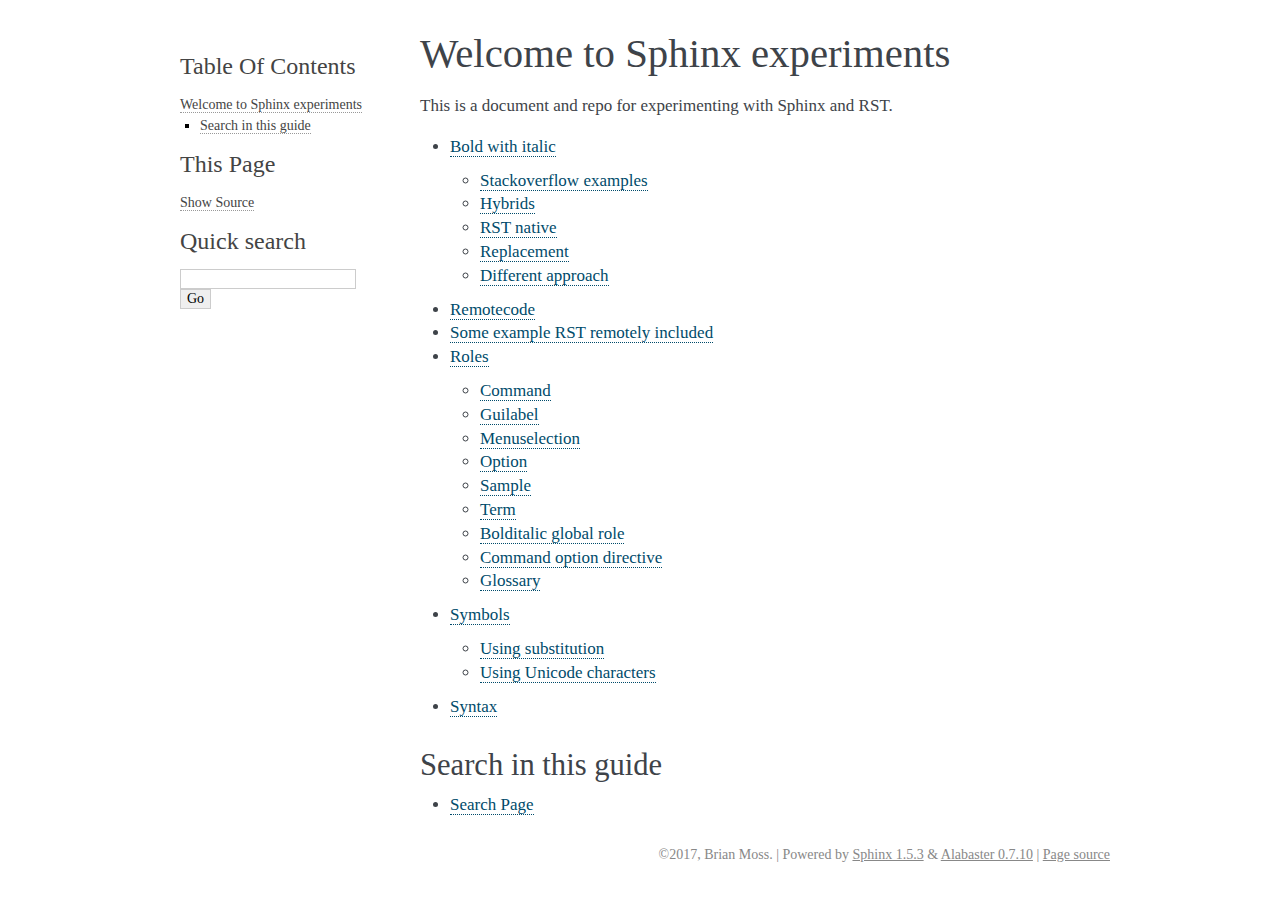
<file: index.html>
<!DOCTYPE html PUBLIC "-//W3C//DTD XHTML 1.0 Transitional//EN"
  "http://www.w3.org/TR/xhtml1/DTD/xhtml1-transitional.dtd">


<html xmlns="http://www.w3.org/1999/xhtml">
  <head>
    <meta http-equiv="Content-Type" content="text/html; charset=utf-8" />
    
    <title>Welcome to Sphinx experiments &#8212; Sphinx experiments 0.0.1 documentation</title>
    
    <link rel="stylesheet" href="_static/alabaster.css" type="text/css" />
    <link rel="stylesheet" href="_static/pygments.css" type="text/css" />
    <link rel="stylesheet" href="_static/theme_overrides.css" type="text/css" />
    <link rel="stylesheet" href="_static/bespoke.css" type="text/css" />
    <link rel="stylesheet" href="_static/bolditalic.css" type="text/css" />
    
    <script type="text/javascript">
      var DOCUMENTATION_OPTIONS = {
        URL_ROOT:    './',
        VERSION:     '0.0.1',
        COLLAPSE_INDEX: false,
        FILE_SUFFIX: '.html',
        HAS_SOURCE:  true,
        SOURCELINK_SUFFIX: '.txt'
      };
    </script>
    <script type="text/javascript" src="_static/jquery.js"></script>
    <script type="text/javascript" src="_static/underscore.js"></script>
    <script type="text/javascript" src="_static/doctools.js"></script>
    <link rel="index" title="Index" href="genindex.html" />
    <link rel="search" title="Search" href="search.html" />
    <link rel="next" title="Bold with italic" href="bolditalic.html" />
   
  <link rel="stylesheet" href="_static/custom.css" type="text/css" />
  
  
  <meta name="viewport" content="width=device-width, initial-scale=0.9, maximum-scale=0.9" />

  </head>
  <body role="document">
  

    <div class="document">
      <div class="documentwrapper">
        <div class="bodywrapper">
          <div class="body" role="main">
            
  <div class="section" id="welcome-to-sphinx-experiments">
<h1>Welcome to Sphinx experiments<a class="headerlink" href="#welcome-to-sphinx-experiments" title="Permalink to this headline">¶</a></h1>
<p>This is a document and repo for experimenting with Sphinx and RST.</p>
<div class="toctree-wrapper compound">
<ul>
<li class="toctree-l1"><a class="reference internal" href="bolditalic.html">Bold with italic</a><ul>
<li class="toctree-l2"><a class="reference internal" href="bolditalic.html#stackoverflow-examples">Stackoverflow examples</a></li>
<li class="toctree-l2"><a class="reference internal" href="bolditalic.html#hybrids">Hybrids</a></li>
<li class="toctree-l2"><a class="reference internal" href="bolditalic.html#rst-native">RST native</a></li>
<li class="toctree-l2"><a class="reference internal" href="bolditalic.html#replacement">Replacement</a></li>
<li class="toctree-l2"><a class="reference internal" href="bolditalic.html#different-approach">Different approach</a></li>
</ul>
</li>
<li class="toctree-l1"><a class="reference internal" href="remotecode.html">Remotecode</a></li>
<li class="toctree-l1"><a class="reference internal" href="remoteinclude.html">Some example RST remotely included</a></li>
<li class="toctree-l1"><a class="reference internal" href="roles.html">Roles</a><ul>
<li class="toctree-l2"><a class="reference internal" href="roles.html#command">Command</a></li>
<li class="toctree-l2"><a class="reference internal" href="roles.html#guilabel">Guilabel</a></li>
<li class="toctree-l2"><a class="reference internal" href="roles.html#menuselection">Menuselection</a></li>
<li class="toctree-l2"><a class="reference internal" href="roles.html#option">Option</a></li>
<li class="toctree-l2"><a class="reference internal" href="roles.html#sample">Sample</a></li>
<li class="toctree-l2"><a class="reference internal" href="roles.html#term">Term</a></li>
<li class="toctree-l2"><a class="reference internal" href="roles.html#bolditalic-global-role">Bolditalic global role</a></li>
<li class="toctree-l2"><a class="reference internal" href="roles.html#command-option-directive">Command option directive</a></li>
<li class="toctree-l2"><a class="reference internal" href="roles.html#glossary">Glossary</a></li>
</ul>
</li>
<li class="toctree-l1"><a class="reference internal" href="symbols.html">Symbols</a><ul>
<li class="toctree-l2"><a class="reference internal" href="symbols.html#using-substitution">Using substitution</a></li>
<li class="toctree-l2"><a class="reference internal" href="symbols.html#using-unicode-characters">Using Unicode characters</a></li>
</ul>
</li>
<li class="toctree-l1"><a class="reference internal" href="syntax.html">Syntax</a></li>
</ul>
</div>
<div class="section" id="search-in-this-guide">
<h2>Search in this guide<a class="headerlink" href="#search-in-this-guide" title="Permalink to this headline">¶</a></h2>
<ul class="simple">
<li><a class="reference internal" href="search.html"><span class="std std-ref">Search Page</span></a></li>
</ul>
</div>
</div>


          </div>
        </div>
      </div>
      <div class="sphinxsidebar" role="navigation" aria-label="main navigation">
        <div class="sphinxsidebarwrapper">
  <h3><a href="#">Table Of Contents</a></h3>
  <ul>
<li><a class="reference internal" href="#">Welcome to Sphinx experiments</a><ul>
<li><a class="reference internal" href="#search-in-this-guide">Search in this guide</a></li>
</ul>
</li>
</ul>
<div class="relations">
<h3>Related Topics</h3>
<ul>
  <li><a href="#">Documentation overview</a><ul>
      <li>Next: <a href="bolditalic.html" title="next chapter">Bold with italic</a></li>
  </ul></li>
</ul>
</div>
  <div role="note" aria-label="source link">
    <h3>This Page</h3>
    <ul class="this-page-menu">
      <li><a href="_sources/index.rst.txt"
            rel="nofollow">Show Source</a></li>
    </ul>
   </div>
<div id="searchbox" style="display: none" role="search">
  <h3>Quick search</h3>
    <form class="search" action="search.html" method="get">
      <div><input type="text" name="q" /></div>
      <div><input type="submit" value="Go" /></div>
      <input type="hidden" name="check_keywords" value="yes" />
      <input type="hidden" name="area" value="default" />
    </form>
</div>
<script type="text/javascript">$('#searchbox').show(0);</script>
        </div>
      </div>
      <div class="clearer"></div>
    </div>
    <div class="footer">
      &copy;2017, Brian Moss.
      
      |
      Powered by <a href="http://sphinx-doc.org/">Sphinx 1.5.3</a>
      &amp; <a href="https://github.com/bitprophet/alabaster">Alabaster 0.7.10</a>
      
      |
      <a href="_sources/index.rst.txt"
          rel="nofollow">Page source</a>
    </div>

    

    
  </body>
</html>
</file>
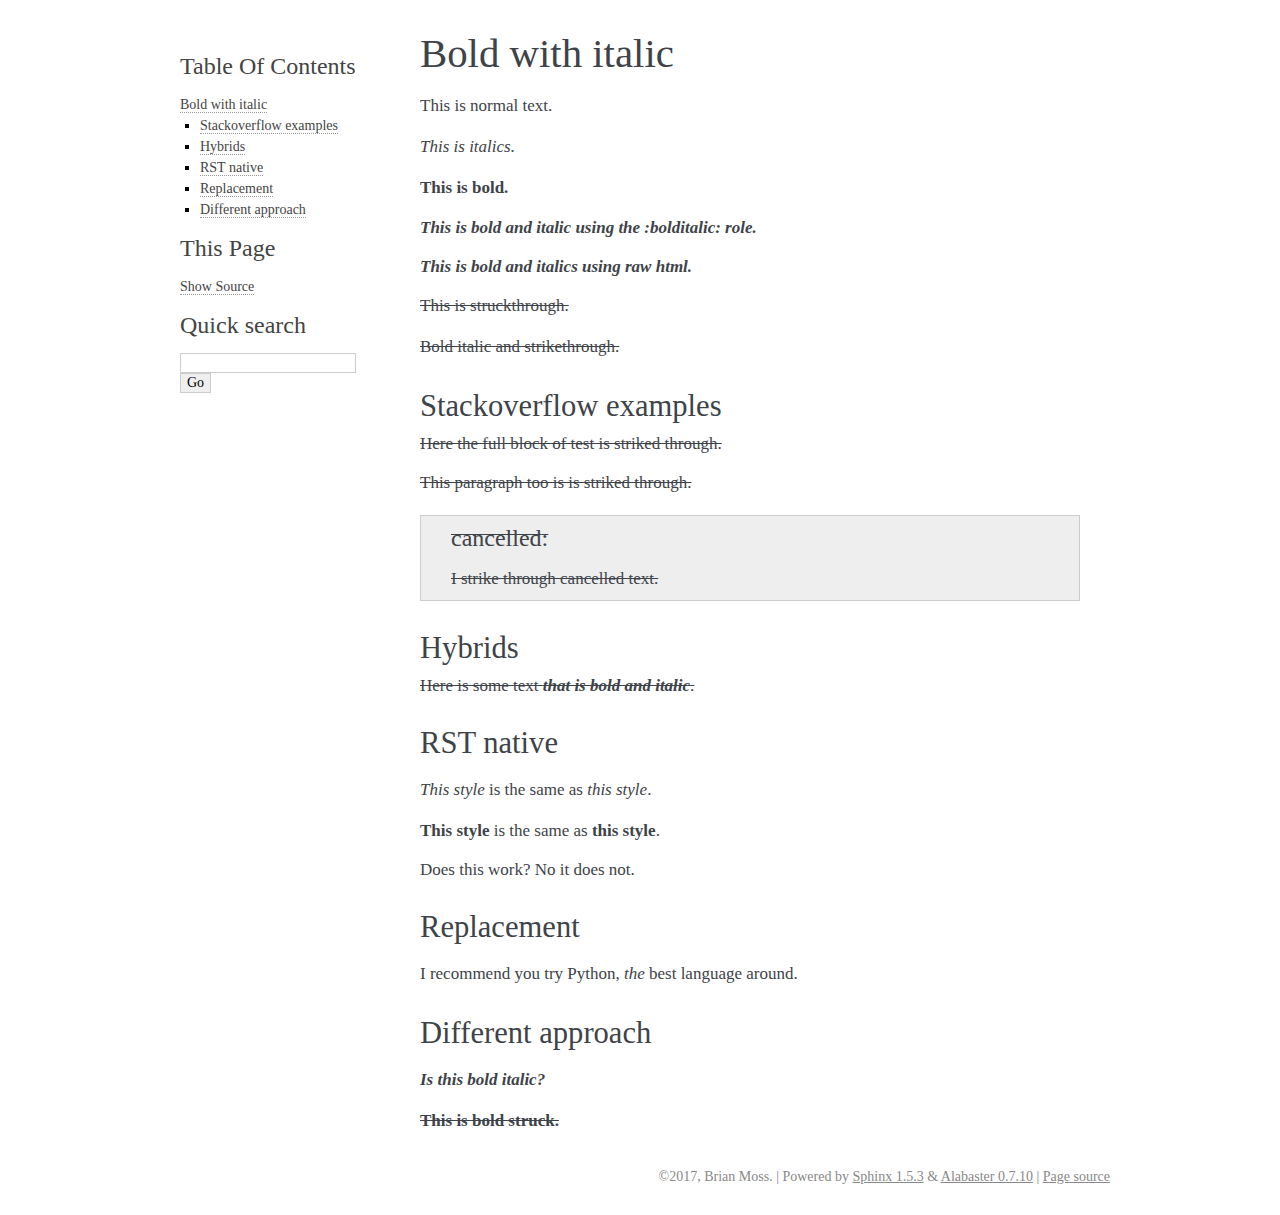
<file: bolditalic.html>
<!DOCTYPE html PUBLIC "-//W3C//DTD XHTML 1.0 Transitional//EN"
  "http://www.w3.org/TR/xhtml1/DTD/xhtml1-transitional.dtd">


<html xmlns="http://www.w3.org/1999/xhtml">
  <head>
    <meta http-equiv="Content-Type" content="text/html; charset=utf-8" />
    
    <title>Bold with italic &#8212; Sphinx experiments 0.0.1 documentation</title>
    
    <link rel="stylesheet" href="_static/alabaster.css" type="text/css" />
    <link rel="stylesheet" href="_static/pygments.css" type="text/css" />
    <link rel="stylesheet" href="_static/theme_overrides.css" type="text/css" />
    <link rel="stylesheet" href="_static/bespoke.css" type="text/css" />
    <link rel="stylesheet" href="_static/bolditalic.css" type="text/css" />
    
    <script type="text/javascript">
      var DOCUMENTATION_OPTIONS = {
        URL_ROOT:    './',
        VERSION:     '0.0.1',
        COLLAPSE_INDEX: false,
        FILE_SUFFIX: '.html',
        HAS_SOURCE:  true,
        SOURCELINK_SUFFIX: '.txt'
      };
    </script>
    <script type="text/javascript" src="_static/jquery.js"></script>
    <script type="text/javascript" src="_static/underscore.js"></script>
    <script type="text/javascript" src="_static/doctools.js"></script>
    <link rel="index" title="Index" href="genindex.html" />
    <link rel="search" title="Search" href="search.html" />
    <link rel="next" title="Remotecode" href="remotecode.html" />
    <link rel="prev" title="Welcome to Sphinx experiments" href="index.html" />
   
  <link rel="stylesheet" href="_static/custom.css" type="text/css" />
  
  
  <meta name="viewport" content="width=device-width, initial-scale=0.9, maximum-scale=0.9" />

  </head>
  <body role="document">
  

    <div class="document">
      <div class="documentwrapper">
        <div class="bodywrapper">
          <div class="body" role="main">
            
  <div class="section" id="bold-with-italic">
<h1>Bold with italic<a class="headerlink" href="#bold-with-italic" title="Permalink to this headline">¶</a></h1>
<p>This is normal text.</p>
<p><em>This is italics.</em></p>
<p><strong>This is bold.</strong></p>
<p><span class="bolditalic">This is bold and italic using the :bolditalic: role.</span></p>
<b><i>This is bold and italics using raw html.</i></b><p><span class="strike">This is struckthrough.</span></p>
<p><span class="strike">Bold italic and strikethrough.</span></p>
<div class="section" id="stackoverflow-examples">
<h2>Stackoverflow examples<a class="headerlink" href="#stackoverflow-examples" title="Permalink to this headline">¶</a></h2>
<div class="strike docutils container">
Here the full block of test is striked through.</div>
<p class="strike">This paragraph too is is striked through.</p>
<div class="strike admonition">
<p class="first admonition-title">cancelled</p>
<p class="last">I strike through cancelled text.</p>
</div>
</div>
<div class="section" id="hybrids">
<h2>Hybrids<a class="headerlink" href="#hybrids" title="Permalink to this headline">¶</a></h2>
<div class="strike docutils container">
Here is some text <span class="bolditalic">that is bold and italic</span>.</div>
</div>
<div class="section" id="rst-native">
<h2>RST native<a class="headerlink" href="#rst-native" title="Permalink to this headline">¶</a></h2>
<p><em>This style</em> is the same as <em>this style</em>.</p>
<p><strong>This style</strong> is the same as <strong>this style</strong>.</p>
<div class="emphasis docutils container">
Does this work? No it does not.</div>
</div>
<div class="section" id="replacement">
<h2>Replacement<a class="headerlink" href="#replacement" title="Permalink to this headline">¶</a></h2>
<p>I recommend you try Python, <em>the</em> best language around.</p>
</div>
<div class="section" id="different-approach">
<h2>Different approach<a class="headerlink" href="#different-approach" title="Permalink to this headline">¶</a></h2>
<p><em class="b">Is this bold italic?</em></p>
<p><strong class="strike">This is bold struck.</strong></p>
</div>
</div>


          </div>
        </div>
      </div>
      <div class="sphinxsidebar" role="navigation" aria-label="main navigation">
        <div class="sphinxsidebarwrapper">
  <h3><a href="index.html">Table Of Contents</a></h3>
  <ul>
<li><a class="reference internal" href="#">Bold with italic</a><ul>
<li><a class="reference internal" href="#stackoverflow-examples">Stackoverflow examples</a></li>
<li><a class="reference internal" href="#hybrids">Hybrids</a></li>
<li><a class="reference internal" href="#rst-native">RST native</a></li>
<li><a class="reference internal" href="#replacement">Replacement</a></li>
<li><a class="reference internal" href="#different-approach">Different approach</a></li>
</ul>
</li>
</ul>
<div class="relations">
<h3>Related Topics</h3>
<ul>
  <li><a href="index.html">Documentation overview</a><ul>
      <li>Previous: <a href="index.html" title="previous chapter">Welcome to Sphinx experiments</a></li>
      <li>Next: <a href="remotecode.html" title="next chapter">Remotecode</a></li>
  </ul></li>
</ul>
</div>
  <div role="note" aria-label="source link">
    <h3>This Page</h3>
    <ul class="this-page-menu">
      <li><a href="_sources/bolditalic.rst.txt"
            rel="nofollow">Show Source</a></li>
    </ul>
   </div>
<div id="searchbox" style="display: none" role="search">
  <h3>Quick search</h3>
    <form class="search" action="search.html" method="get">
      <div><input type="text" name="q" /></div>
      <div><input type="submit" value="Go" /></div>
      <input type="hidden" name="check_keywords" value="yes" />
      <input type="hidden" name="area" value="default" />
    </form>
</div>
<script type="text/javascript">$('#searchbox').show(0);</script>
        </div>
      </div>
      <div class="clearer"></div>
    </div>
    <div class="footer">
      &copy;2017, Brian Moss.
      
      |
      Powered by <a href="http://sphinx-doc.org/">Sphinx 1.5.3</a>
      &amp; <a href="https://github.com/bitprophet/alabaster">Alabaster 0.7.10</a>
      
      |
      <a href="_sources/bolditalic.rst.txt"
          rel="nofollow">Page source</a>
    </div>

    

    
  </body>
</html>
</file>
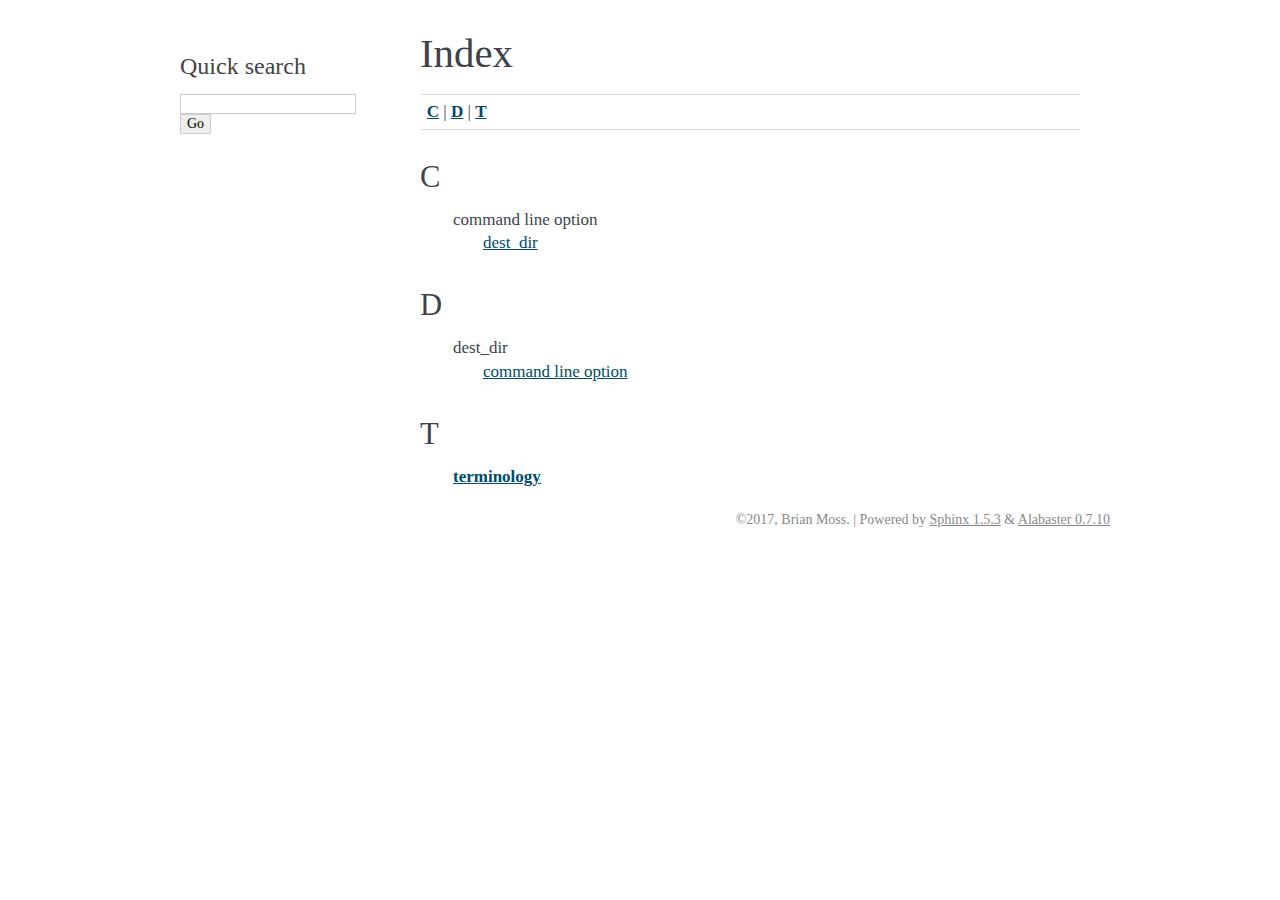
<file: genindex.html>
<!DOCTYPE html PUBLIC "-//W3C//DTD XHTML 1.0 Transitional//EN"
  "http://www.w3.org/TR/xhtml1/DTD/xhtml1-transitional.dtd">


<html xmlns="http://www.w3.org/1999/xhtml">
  <head>
    <meta http-equiv="Content-Type" content="text/html; charset=utf-8" />
    
    <title>Index &#8212; Sphinx experiments 0.0.1 documentation</title>
    
    <link rel="stylesheet" href="_static/alabaster.css" type="text/css" />
    <link rel="stylesheet" href="_static/pygments.css" type="text/css" />
    <link rel="stylesheet" href="_static/theme_overrides.css" type="text/css" />
    <link rel="stylesheet" href="_static/bespoke.css" type="text/css" />
    <link rel="stylesheet" href="_static/bolditalic.css" type="text/css" />
    
    <script type="text/javascript">
      var DOCUMENTATION_OPTIONS = {
        URL_ROOT:    './',
        VERSION:     '0.0.1',
        COLLAPSE_INDEX: false,
        FILE_SUFFIX: '.html',
        HAS_SOURCE:  true,
        SOURCELINK_SUFFIX: '.txt'
      };
    </script>
    <script type="text/javascript" src="_static/jquery.js"></script>
    <script type="text/javascript" src="_static/underscore.js"></script>
    <script type="text/javascript" src="_static/doctools.js"></script>
    <link rel="index" title="Index" href="#" />
    <link rel="search" title="Search" href="search.html" />
   
  <link rel="stylesheet" href="_static/custom.css" type="text/css" />
  
  
  <meta name="viewport" content="width=device-width, initial-scale=0.9, maximum-scale=0.9" />

  </head>
  <body role="document">
  

    <div class="document">
      <div class="documentwrapper">
        <div class="bodywrapper">
          <div class="body" role="main">
            

<h1 id="index">Index</h1>

<div class="genindex-jumpbox">
 <a href="#C"><strong>C</strong></a>
 | <a href="#D"><strong>D</strong></a>
 | <a href="#T"><strong>T</strong></a>
 
</div>
<h2 id="C">C</h2>
<table style="width: 100%" class="indextable genindextable"><tr>
  <td style="width: 33%; vertical-align: top;"><ul>
      <li>
    command line option

      <ul>
        <li><a href="roles.html#cmdoption-arg-dest-dir">dest_dir</a>
</li>
      </ul></li>
  </ul></td>
</tr></table>

<h2 id="D">D</h2>
<table style="width: 100%" class="indextable genindextable"><tr>
  <td style="width: 33%; vertical-align: top;"><ul>
      <li>
    dest_dir

      <ul>
        <li><a href="roles.html#cmdoption-arg-dest-dir">command line option</a>
</li>
      </ul></li>
  </ul></td>
</tr></table>

<h2 id="T">T</h2>
<table style="width: 100%" class="indextable genindextable"><tr>
  <td style="width: 33%; vertical-align: top;"><ul>
      <li><a href="roles.html#term-terminology"><strong>terminology</strong></a>
</li>
  </ul></td>
</tr></table>



          </div>
        </div>
      </div>
      <div class="sphinxsidebar" role="navigation" aria-label="main navigation">
        <div class="sphinxsidebarwrapper">

   <div class="relations">
<h3>Related Topics</h3>
<ul>
  <li><a href="index.html">Documentation overview</a><ul>
  </ul></li>
</ul>
</div>

<div id="searchbox" style="display: none" role="search">
  <h3>Quick search</h3>
    <form class="search" action="search.html" method="get">
      <div><input type="text" name="q" /></div>
      <div><input type="submit" value="Go" /></div>
      <input type="hidden" name="check_keywords" value="yes" />
      <input type="hidden" name="area" value="default" />
    </form>
</div>
<script type="text/javascript">$('#searchbox').show(0);</script>
        </div>
      </div>
      <div class="clearer"></div>
    </div>
    <div class="footer">
      &copy;2017, Brian Moss.
      
      |
      Powered by <a href="http://sphinx-doc.org/">Sphinx 1.5.3</a>
      &amp; <a href="https://github.com/bitprophet/alabaster">Alabaster 0.7.10</a>
      
    </div>

    

    
  </body>
</html>
</file>
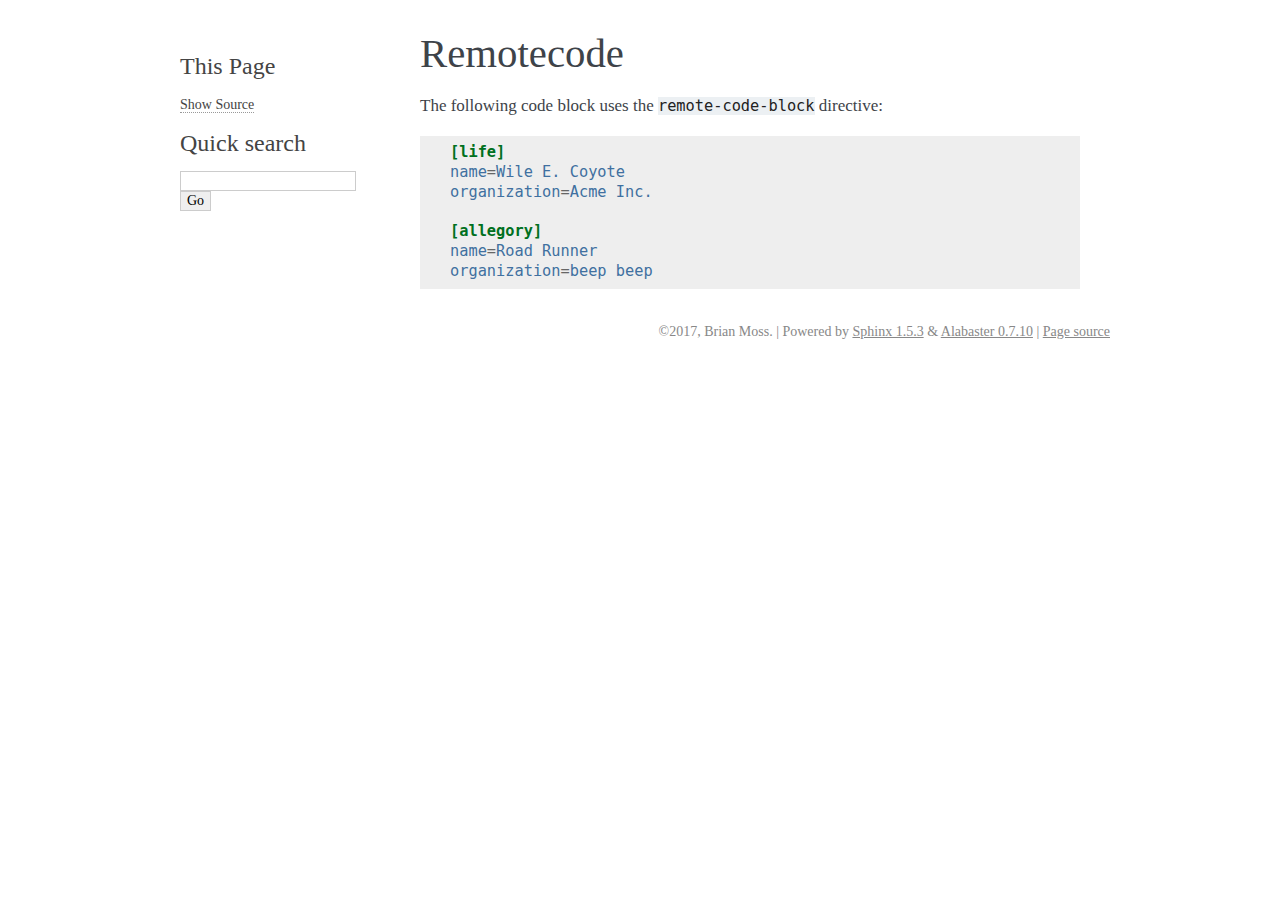
<file: remotecode.html>
<!DOCTYPE html PUBLIC "-//W3C//DTD XHTML 1.0 Transitional//EN"
  "http://www.w3.org/TR/xhtml1/DTD/xhtml1-transitional.dtd">


<html xmlns="http://www.w3.org/1999/xhtml">
  <head>
    <meta http-equiv="Content-Type" content="text/html; charset=utf-8" />
    
    <title>Remotecode &#8212; Sphinx experiments 0.0.1 documentation</title>
    
    <link rel="stylesheet" href="_static/alabaster.css" type="text/css" />
    <link rel="stylesheet" href="_static/pygments.css" type="text/css" />
    <link rel="stylesheet" href="_static/theme_overrides.css" type="text/css" />
    <link rel="stylesheet" href="_static/bespoke.css" type="text/css" />
    <link rel="stylesheet" href="_static/bolditalic.css" type="text/css" />
    
    <script type="text/javascript">
      var DOCUMENTATION_OPTIONS = {
        URL_ROOT:    './',
        VERSION:     '0.0.1',
        COLLAPSE_INDEX: false,
        FILE_SUFFIX: '.html',
        HAS_SOURCE:  true,
        SOURCELINK_SUFFIX: '.txt'
      };
    </script>
    <script type="text/javascript" src="_static/jquery.js"></script>
    <script type="text/javascript" src="_static/underscore.js"></script>
    <script type="text/javascript" src="_static/doctools.js"></script>
    <link rel="index" title="Index" href="genindex.html" />
    <link rel="search" title="Search" href="search.html" />
    <link rel="next" title="Some example RST remotely included" href="remoteinclude.html" />
    <link rel="prev" title="Bold with italic" href="bolditalic.html" />
   
  <link rel="stylesheet" href="_static/custom.css" type="text/css" />
  
  
  <meta name="viewport" content="width=device-width, initial-scale=0.9, maximum-scale=0.9" />

  </head>
  <body role="document">
  

    <div class="document">
      <div class="documentwrapper">
        <div class="bodywrapper">
          <div class="body" role="main">
            
  <div class="section" id="remotecode">
<h1>Remotecode<a class="headerlink" href="#remotecode" title="Permalink to this headline">¶</a></h1>
<p>The following code block uses the <code class="docutils literal"><span class="pre">remote-code-block</span></code> directive:</p>
<div class="highlight-ini"><div class="highlight"><pre><span></span><span class="k">[life]</span>
<span class="na">name</span><span class="o">=</span><span class="s">Wile E. Coyote</span>
<span class="na">organization</span><span class="o">=</span><span class="s">Acme Inc.</span>

<span class="k">[allegory]</span>
<span class="na">name</span><span class="o">=</span><span class="s">Road Runner</span>
<span class="na">organization</span><span class="o">=</span><span class="s">beep beep</span>
</pre></div>
</div>
</div>


          </div>
        </div>
      </div>
      <div class="sphinxsidebar" role="navigation" aria-label="main navigation">
        <div class="sphinxsidebarwrapper"><div class="relations">
<h3>Related Topics</h3>
<ul>
  <li><a href="index.html">Documentation overview</a><ul>
      <li>Previous: <a href="bolditalic.html" title="previous chapter">Bold with italic</a></li>
      <li>Next: <a href="remoteinclude.html" title="next chapter">Some example RST remotely included</a></li>
  </ul></li>
</ul>
</div>
  <div role="note" aria-label="source link">
    <h3>This Page</h3>
    <ul class="this-page-menu">
      <li><a href="_sources/remotecode.rst.txt"
            rel="nofollow">Show Source</a></li>
    </ul>
   </div>
<div id="searchbox" style="display: none" role="search">
  <h3>Quick search</h3>
    <form class="search" action="search.html" method="get">
      <div><input type="text" name="q" /></div>
      <div><input type="submit" value="Go" /></div>
      <input type="hidden" name="check_keywords" value="yes" />
      <input type="hidden" name="area" value="default" />
    </form>
</div>
<script type="text/javascript">$('#searchbox').show(0);</script>
        </div>
      </div>
      <div class="clearer"></div>
    </div>
    <div class="footer">
      &copy;2017, Brian Moss.
      
      |
      Powered by <a href="http://sphinx-doc.org/">Sphinx 1.5.3</a>
      &amp; <a href="https://github.com/bitprophet/alabaster">Alabaster 0.7.10</a>
      
      |
      <a href="_sources/remotecode.rst.txt"
          rel="nofollow">Page source</a>
    </div>

    

    
  </body>
</html>
</file>
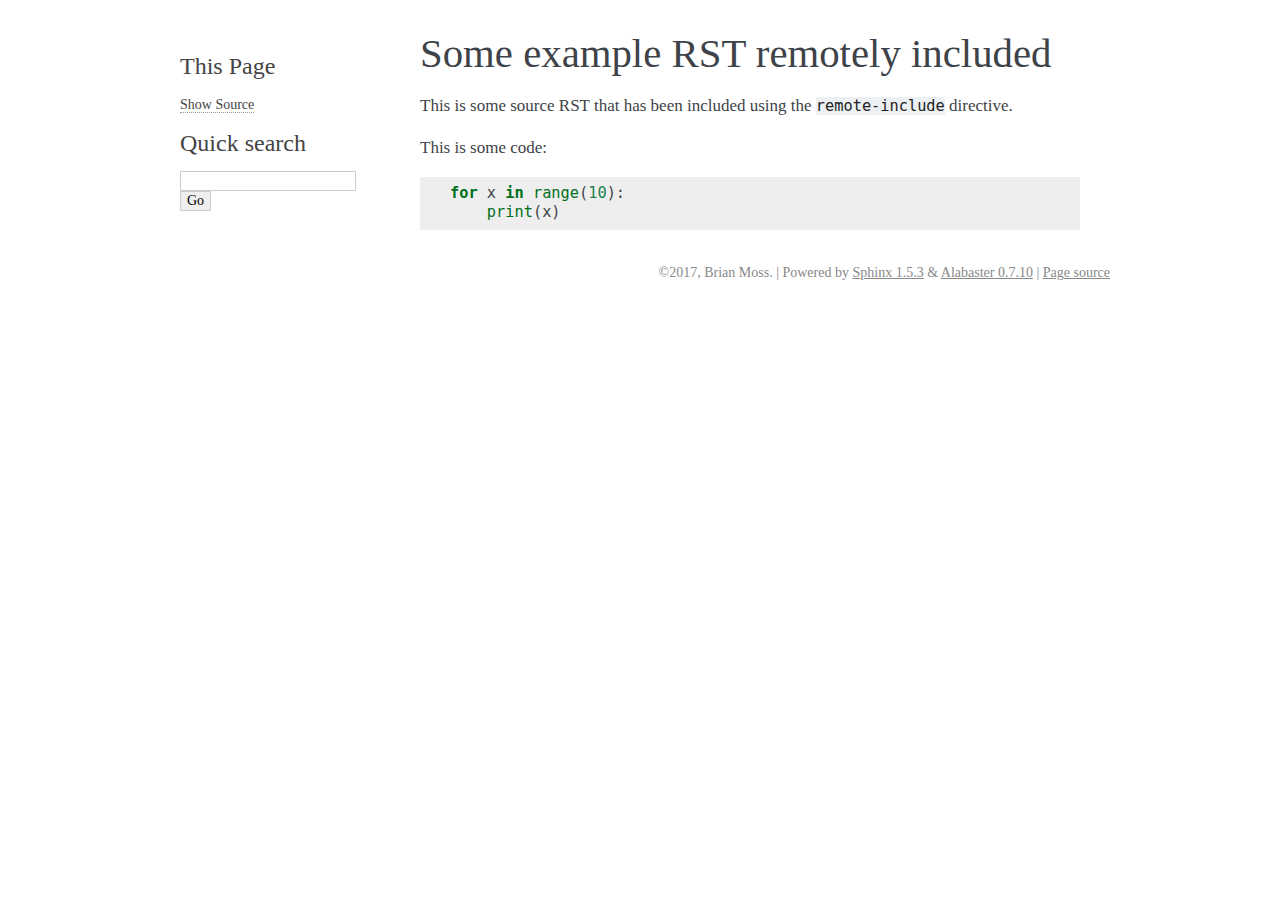
<file: remoteinclude.html>
<!DOCTYPE html PUBLIC "-//W3C//DTD XHTML 1.0 Transitional//EN"
  "http://www.w3.org/TR/xhtml1/DTD/xhtml1-transitional.dtd">


<html xmlns="http://www.w3.org/1999/xhtml">
  <head>
    <meta http-equiv="Content-Type" content="text/html; charset=utf-8" />
    
    <title>Some example RST remotely included &#8212; Sphinx experiments 0.0.1 documentation</title>
    
    <link rel="stylesheet" href="_static/alabaster.css" type="text/css" />
    <link rel="stylesheet" href="_static/pygments.css" type="text/css" />
    <link rel="stylesheet" href="_static/theme_overrides.css" type="text/css" />
    <link rel="stylesheet" href="_static/bespoke.css" type="text/css" />
    <link rel="stylesheet" href="_static/bolditalic.css" type="text/css" />
    
    <script type="text/javascript">
      var DOCUMENTATION_OPTIONS = {
        URL_ROOT:    './',
        VERSION:     '0.0.1',
        COLLAPSE_INDEX: false,
        FILE_SUFFIX: '.html',
        HAS_SOURCE:  true,
        SOURCELINK_SUFFIX: '.txt'
      };
    </script>
    <script type="text/javascript" src="_static/jquery.js"></script>
    <script type="text/javascript" src="_static/underscore.js"></script>
    <script type="text/javascript" src="_static/doctools.js"></script>
    <link rel="index" title="Index" href="genindex.html" />
    <link rel="search" title="Search" href="search.html" />
    <link rel="next" title="Roles" href="roles.html" />
    <link rel="prev" title="Remotecode" href="remotecode.html" />
   
  <link rel="stylesheet" href="_static/custom.css" type="text/css" />
  
  
  <meta name="viewport" content="width=device-width, initial-scale=0.9, maximum-scale=0.9" />

  </head>
  <body role="document">
  

    <div class="document">
      <div class="documentwrapper">
        <div class="bodywrapper">
          <div class="body" role="main">
            
  <div class="section" id="some-example-rst-remotely-included">
<h1>Some example RST remotely included<a class="headerlink" href="#some-example-rst-remotely-included" title="Permalink to this headline">¶</a></h1>
<p>This is some source RST that has been included using the <code class="docutils literal"><span class="pre">remote-include</span></code>
directive.</p>
<p>This is some code:</p>
<div class="code highlight-default"><div class="highlight"><pre><span></span><span class="k">for</span> <span class="n">x</span> <span class="ow">in</span> <span class="nb">range</span><span class="p">(</span><span class="mi">10</span><span class="p">):</span>
    <span class="nb">print</span><span class="p">(</span><span class="n">x</span><span class="p">)</span>
</pre></div>
</div>
</div>


          </div>
        </div>
      </div>
      <div class="sphinxsidebar" role="navigation" aria-label="main navigation">
        <div class="sphinxsidebarwrapper"><div class="relations">
<h3>Related Topics</h3>
<ul>
  <li><a href="index.html">Documentation overview</a><ul>
      <li>Previous: <a href="remotecode.html" title="previous chapter">Remotecode</a></li>
      <li>Next: <a href="roles.html" title="next chapter">Roles</a></li>
  </ul></li>
</ul>
</div>
  <div role="note" aria-label="source link">
    <h3>This Page</h3>
    <ul class="this-page-menu">
      <li><a href="_sources/remoteinclude.rst.txt"
            rel="nofollow">Show Source</a></li>
    </ul>
   </div>
<div id="searchbox" style="display: none" role="search">
  <h3>Quick search</h3>
    <form class="search" action="search.html" method="get">
      <div><input type="text" name="q" /></div>
      <div><input type="submit" value="Go" /></div>
      <input type="hidden" name="check_keywords" value="yes" />
      <input type="hidden" name="area" value="default" />
    </form>
</div>
<script type="text/javascript">$('#searchbox').show(0);</script>
        </div>
      </div>
      <div class="clearer"></div>
    </div>
    <div class="footer">
      &copy;2017, Brian Moss.
      
      |
      Powered by <a href="http://sphinx-doc.org/">Sphinx 1.5.3</a>
      &amp; <a href="https://github.com/bitprophet/alabaster">Alabaster 0.7.10</a>
      
      |
      <a href="_sources/remoteinclude.rst.txt"
          rel="nofollow">Page source</a>
    </div>

    

    
  </body>
</html>
</file>
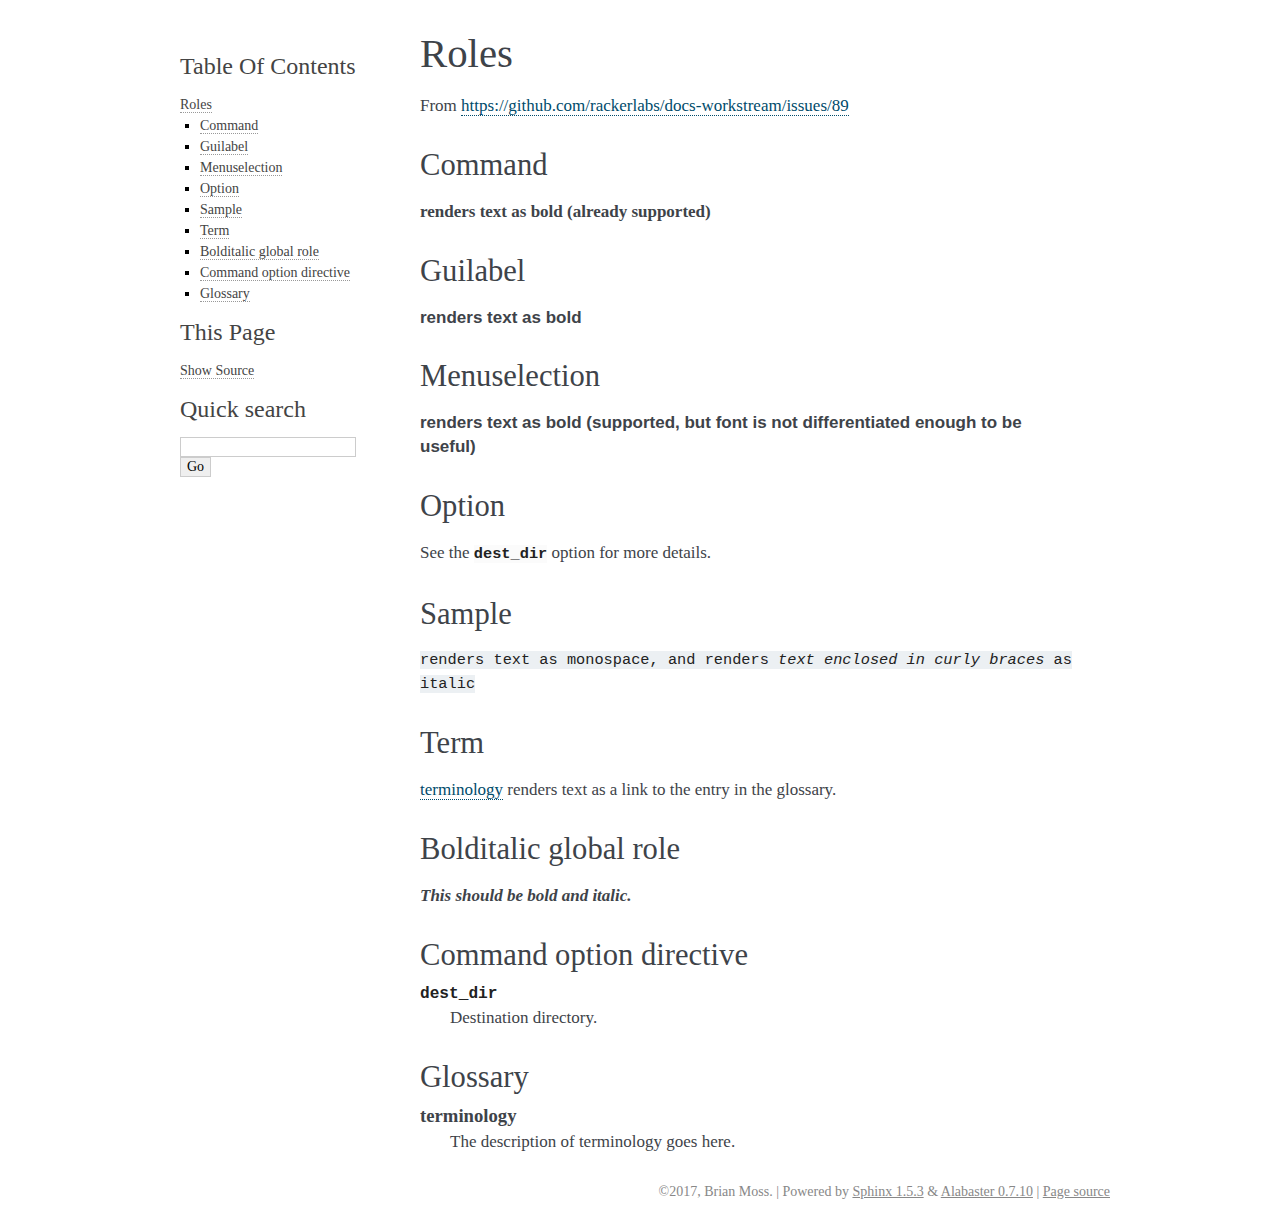
<file: roles.html>
<!DOCTYPE html PUBLIC "-//W3C//DTD XHTML 1.0 Transitional//EN"
  "http://www.w3.org/TR/xhtml1/DTD/xhtml1-transitional.dtd">


<html xmlns="http://www.w3.org/1999/xhtml">
  <head>
    <meta http-equiv="Content-Type" content="text/html; charset=utf-8" />
    
    <title>Roles &#8212; Sphinx experiments 0.0.1 documentation</title>
    
    <link rel="stylesheet" href="_static/alabaster.css" type="text/css" />
    <link rel="stylesheet" href="_static/pygments.css" type="text/css" />
    <link rel="stylesheet" href="_static/theme_overrides.css" type="text/css" />
    <link rel="stylesheet" href="_static/bespoke.css" type="text/css" />
    <link rel="stylesheet" href="_static/bolditalic.css" type="text/css" />
    
    <script type="text/javascript">
      var DOCUMENTATION_OPTIONS = {
        URL_ROOT:    './',
        VERSION:     '0.0.1',
        COLLAPSE_INDEX: false,
        FILE_SUFFIX: '.html',
        HAS_SOURCE:  true,
        SOURCELINK_SUFFIX: '.txt'
      };
    </script>
    <script type="text/javascript" src="_static/jquery.js"></script>
    <script type="text/javascript" src="_static/underscore.js"></script>
    <script type="text/javascript" src="_static/doctools.js"></script>
    <link rel="index" title="Index" href="genindex.html" />
    <link rel="search" title="Search" href="search.html" />
    <link rel="next" title="Symbols" href="symbols.html" />
    <link rel="prev" title="Some example RST remotely included" href="remoteinclude.html" />
   
  <link rel="stylesheet" href="_static/custom.css" type="text/css" />
  
  
  <meta name="viewport" content="width=device-width, initial-scale=0.9, maximum-scale=0.9" />

  </head>
  <body role="document">
  

    <div class="document">
      <div class="documentwrapper">
        <div class="bodywrapper">
          <div class="body" role="main">
            
  <div class="section" id="roles">
<h1>Roles<a class="headerlink" href="#roles" title="Permalink to this headline">¶</a></h1>
<p>From <a class="reference external" href="https://github.com/rackerlabs/docs-workstream/issues/89">https://github.com/rackerlabs/docs-workstream/issues/89</a></p>
<div class="section" id="command">
<h2>Command<a class="headerlink" href="#command" title="Permalink to this headline">¶</a></h2>
<p><strong class="command">renders text as bold (already supported)</strong></p>
</div>
<div class="section" id="guilabel">
<h2>Guilabel<a class="headerlink" href="#guilabel" title="Permalink to this headline">¶</a></h2>
<p><span class="guilabel">renders text as bold</span></p>
</div>
<div class="section" id="menuselection">
<h2>Menuselection<a class="headerlink" href="#menuselection" title="Permalink to this headline">¶</a></h2>
<p><span class="menuselection">renders text as bold (supported, but font is not
differentiated enough to be useful)</span></p>
</div>
<div class="section" id="option">
<h2>Option<a class="headerlink" href="#option" title="Permalink to this headline">¶</a></h2>
<p>See the <a class="reference internal" href="#cmdoption-arg-dest-dir"><code class="xref std std-option docutils literal"><span class="pre">dest_dir</span></code></a> option for more details.</p>
</div>
<div class="section" id="sample">
<h2>Sample<a class="headerlink" href="#sample" title="Permalink to this headline">¶</a></h2>
<p><code class="samp docutils literal"><span class="pre">renders</span> <span class="pre">text</span> <span class="pre">as</span> <span class="pre">monospace,</span> <span class="pre">and</span> <span class="pre">renders</span> <em><span class="pre">text</span> <span class="pre">enclosed</span> <span class="pre">in</span> <span class="pre">curly</span> <span class="pre">braces</span></em>
<span class="pre">as</span> <span class="pre">italic</span></code></p>
</div>
<div class="section" id="term">
<h2>Term<a class="headerlink" href="#term" title="Permalink to this headline">¶</a></h2>
<p><a class="reference internal" href="#term-terminology"><span class="xref std std-term">terminology</span></a> renders text as a link to the entry in the glossary.</p>
</div>
<div class="section" id="bolditalic-global-role">
<h2>Bolditalic global role<a class="headerlink" href="#bolditalic-global-role" title="Permalink to this headline">¶</a></h2>
<p><span class="bolditalic">This should be bold and italic.</span></p>
</div>
<div class="section" id="command-option-directive">
<h2>Command option directive<a class="headerlink" href="#command-option-directive" title="Permalink to this headline">¶</a></h2>
<dl class="option">
<dt id="cmdoption-arg-dest-dir">
<code class="descname">dest_dir</code><code class="descclassname"></code><a class="headerlink" href="#cmdoption-arg-dest-dir" title="Permalink to this definition">¶</a></dt>
<dd><p>Destination directory.</p>
</dd></dl>

</div>
<div class="section" id="glossary">
<h2>Glossary<a class="headerlink" href="#glossary" title="Permalink to this headline">¶</a></h2>
<dl class="glossary docutils">
<dt id="term-terminology">terminology</dt>
<dd>The description of terminology goes here.</dd>
</dl>
</div>
</div>


          </div>
        </div>
      </div>
      <div class="sphinxsidebar" role="navigation" aria-label="main navigation">
        <div class="sphinxsidebarwrapper">
  <h3><a href="index.html">Table Of Contents</a></h3>
  <ul>
<li><a class="reference internal" href="#">Roles</a><ul>
<li><a class="reference internal" href="#command">Command</a></li>
<li><a class="reference internal" href="#guilabel">Guilabel</a></li>
<li><a class="reference internal" href="#menuselection">Menuselection</a></li>
<li><a class="reference internal" href="#option">Option</a></li>
<li><a class="reference internal" href="#sample">Sample</a></li>
<li><a class="reference internal" href="#term">Term</a></li>
<li><a class="reference internal" href="#bolditalic-global-role">Bolditalic global role</a></li>
<li><a class="reference internal" href="#command-option-directive">Command option directive</a></li>
<li><a class="reference internal" href="#glossary">Glossary</a></li>
</ul>
</li>
</ul>
<div class="relations">
<h3>Related Topics</h3>
<ul>
  <li><a href="index.html">Documentation overview</a><ul>
      <li>Previous: <a href="remoteinclude.html" title="previous chapter">Some example RST remotely included</a></li>
      <li>Next: <a href="symbols.html" title="next chapter">Symbols</a></li>
  </ul></li>
</ul>
</div>
  <div role="note" aria-label="source link">
    <h3>This Page</h3>
    <ul class="this-page-menu">
      <li><a href="_sources/roles.rst.txt"
            rel="nofollow">Show Source</a></li>
    </ul>
   </div>
<div id="searchbox" style="display: none" role="search">
  <h3>Quick search</h3>
    <form class="search" action="search.html" method="get">
      <div><input type="text" name="q" /></div>
      <div><input type="submit" value="Go" /></div>
      <input type="hidden" name="check_keywords" value="yes" />
      <input type="hidden" name="area" value="default" />
    </form>
</div>
<script type="text/javascript">$('#searchbox').show(0);</script>
        </div>
      </div>
      <div class="clearer"></div>
    </div>
    <div class="footer">
      &copy;2017, Brian Moss.
      
      |
      Powered by <a href="http://sphinx-doc.org/">Sphinx 1.5.3</a>
      &amp; <a href="https://github.com/bitprophet/alabaster">Alabaster 0.7.10</a>
      
      |
      <a href="_sources/roles.rst.txt"
          rel="nofollow">Page source</a>
    </div>

    

    
  </body>
</html>
</file>
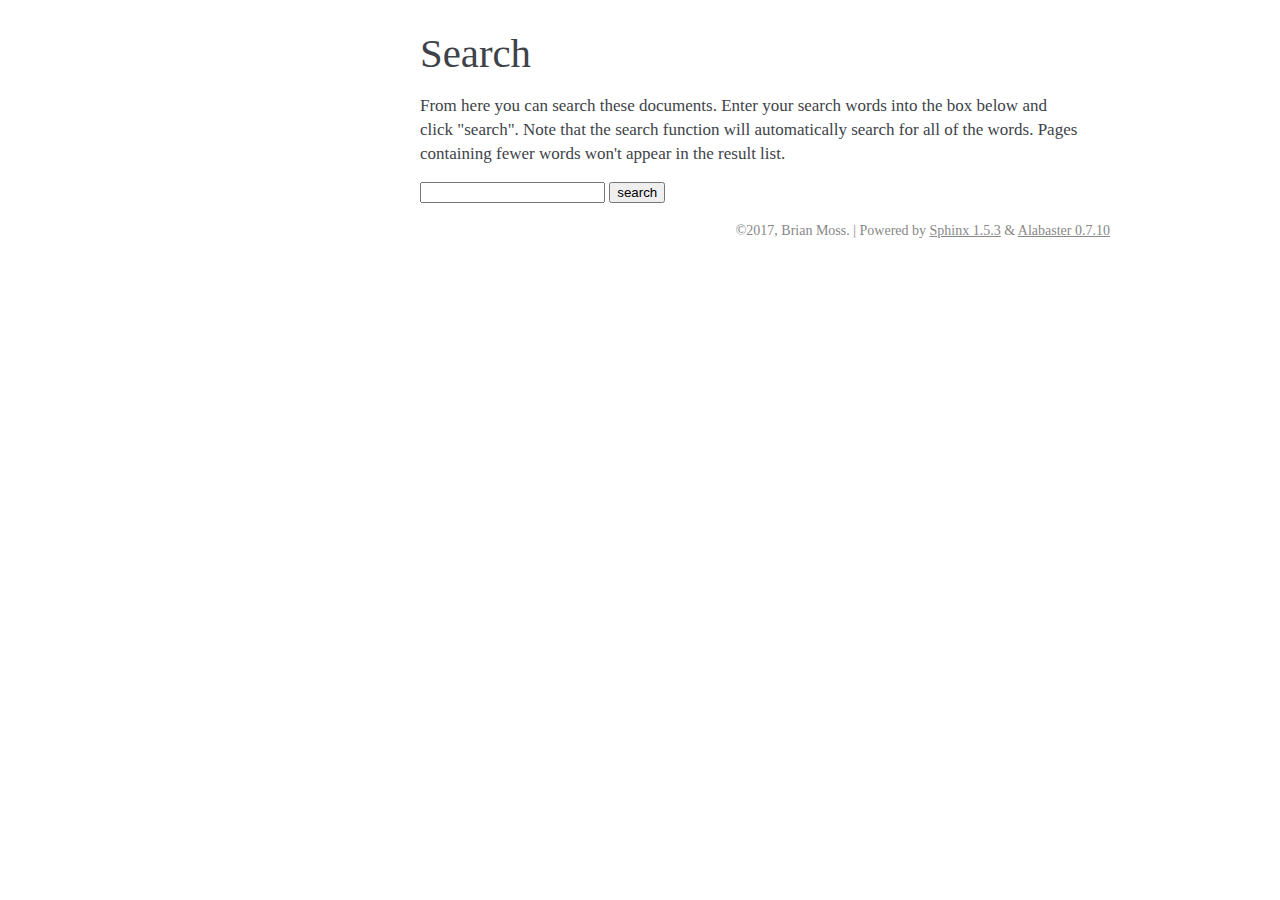
<file: search.html>
<!DOCTYPE html PUBLIC "-//W3C//DTD XHTML 1.0 Transitional//EN"
  "http://www.w3.org/TR/xhtml1/DTD/xhtml1-transitional.dtd">


<html xmlns="http://www.w3.org/1999/xhtml">
  <head>
    <meta http-equiv="Content-Type" content="text/html; charset=utf-8" />
    
    <title>Search &#8212; Sphinx experiments 0.0.1 documentation</title>
    
    <link rel="stylesheet" href="_static/alabaster.css" type="text/css" />
    <link rel="stylesheet" href="_static/pygments.css" type="text/css" />
    <link rel="stylesheet" href="_static/theme_overrides.css" type="text/css" />
    <link rel="stylesheet" href="_static/bespoke.css" type="text/css" />
    <link rel="stylesheet" href="_static/bolditalic.css" type="text/css" />
    
    <script type="text/javascript">
      var DOCUMENTATION_OPTIONS = {
        URL_ROOT:    './',
        VERSION:     '0.0.1',
        COLLAPSE_INDEX: false,
        FILE_SUFFIX: '.html',
        HAS_SOURCE:  true,
        SOURCELINK_SUFFIX: '.txt'
      };
    </script>
    <script type="text/javascript" src="_static/jquery.js"></script>
    <script type="text/javascript" src="_static/underscore.js"></script>
    <script type="text/javascript" src="_static/doctools.js"></script>
    <script type="text/javascript" src="_static/searchtools.js"></script>
    <link rel="index" title="Index" href="genindex.html" />
    <link rel="search" title="Search" href="#" />
  <script type="text/javascript">
    jQuery(function() { Search.loadIndex("searchindex.js"); });
  </script>
  
  <script type="text/javascript" id="searchindexloader"></script>
  
   
  <link rel="stylesheet" href="_static/custom.css" type="text/css" />
  
  
  <meta name="viewport" content="width=device-width, initial-scale=0.9, maximum-scale=0.9" />


  </head>
  <body role="document">
  

    <div class="document">
      <div class="documentwrapper">
        <div class="bodywrapper">
          <div class="body" role="main">
            
  <h1 id="search-documentation">Search</h1>
  <div id="fallback" class="admonition warning">
  <script type="text/javascript">$('#fallback').hide();</script>
  <p>
    Please activate JavaScript to enable the search
    functionality.
  </p>
  </div>
  <p>
    From here you can search these documents. Enter your search
    words into the box below and click "search". Note that the search
    function will automatically search for all of the words. Pages
    containing fewer words won't appear in the result list.
  </p>
  <form action="" method="get">
    <input type="text" name="q" value="" />
    <input type="submit" value="search" />
    <span id="search-progress" style="padding-left: 10px"></span>
  </form>
  
  <div id="search-results">
  
  </div>

          </div>
        </div>
      </div>
      <div class="sphinxsidebar" role="navigation" aria-label="main navigation">
        <div class="sphinxsidebarwrapper"><div class="relations">
<h3>Related Topics</h3>
<ul>
  <li><a href="index.html">Documentation overview</a><ul>
  </ul></li>
</ul>
</div>
        </div>
      </div>
      <div class="clearer"></div>
    </div>
    <div class="footer">
      &copy;2017, Brian Moss.
      
      |
      Powered by <a href="http://sphinx-doc.org/">Sphinx 1.5.3</a>
      &amp; <a href="https://github.com/bitprophet/alabaster">Alabaster 0.7.10</a>
      
    </div>

    

    
  </body>
</html>
</file>
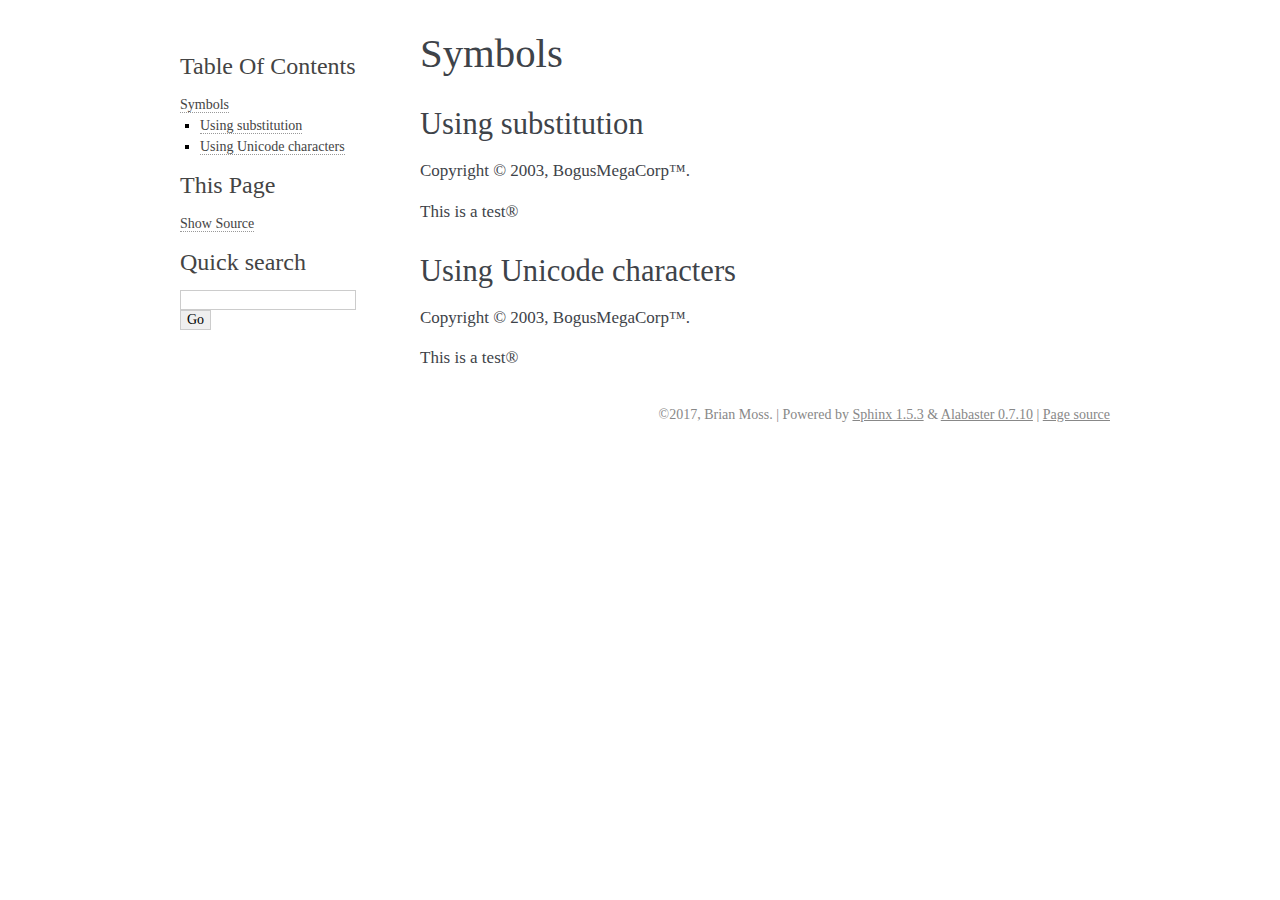
<file: symbols.html>
<!DOCTYPE html PUBLIC "-//W3C//DTD XHTML 1.0 Transitional//EN"
  "http://www.w3.org/TR/xhtml1/DTD/xhtml1-transitional.dtd">


<html xmlns="http://www.w3.org/1999/xhtml">
  <head>
    <meta http-equiv="Content-Type" content="text/html; charset=utf-8" />
    
    <title>Symbols &#8212; Sphinx experiments 0.0.1 documentation</title>
    
    <link rel="stylesheet" href="_static/alabaster.css" type="text/css" />
    <link rel="stylesheet" href="_static/pygments.css" type="text/css" />
    <link rel="stylesheet" href="_static/theme_overrides.css" type="text/css" />
    <link rel="stylesheet" href="_static/bespoke.css" type="text/css" />
    <link rel="stylesheet" href="_static/bolditalic.css" type="text/css" />
    
    <script type="text/javascript">
      var DOCUMENTATION_OPTIONS = {
        URL_ROOT:    './',
        VERSION:     '0.0.1',
        COLLAPSE_INDEX: false,
        FILE_SUFFIX: '.html',
        HAS_SOURCE:  true,
        SOURCELINK_SUFFIX: '.txt'
      };
    </script>
    <script type="text/javascript" src="_static/jquery.js"></script>
    <script type="text/javascript" src="_static/underscore.js"></script>
    <script type="text/javascript" src="_static/doctools.js"></script>
    <link rel="index" title="Index" href="genindex.html" />
    <link rel="search" title="Search" href="search.html" />
    <link rel="next" title="Syntax" href="syntax.html" />
    <link rel="prev" title="Roles" href="roles.html" />
   
  <link rel="stylesheet" href="_static/custom.css" type="text/css" />
  
  
  <meta name="viewport" content="width=device-width, initial-scale=0.9, maximum-scale=0.9" />

  </head>
  <body role="document">
  

    <div class="document">
      <div class="documentwrapper">
        <div class="bodywrapper">
          <div class="body" role="main">
            
  <div class="section" id="symbols">
<h1>Symbols<a class="headerlink" href="#symbols" title="Permalink to this headline">¶</a></h1>
<div class="section" id="using-substitution">
<h2>Using substitution<a class="headerlink" href="#using-substitution" title="Permalink to this headline">¶</a></h2>
<p>Copyright © 2003, BogusMegaCorp™.</p>
<p>This is a test®</p>
</div>
<div class="section" id="using-unicode-characters">
<h2>Using Unicode characters<a class="headerlink" href="#using-unicode-characters" title="Permalink to this headline">¶</a></h2>
<p>Copyright © 2003, BogusMegaCorp™.</p>
<p>This is a test®</p>
</div>
</div>


          </div>
        </div>
      </div>
      <div class="sphinxsidebar" role="navigation" aria-label="main navigation">
        <div class="sphinxsidebarwrapper">
  <h3><a href="index.html">Table Of Contents</a></h3>
  <ul>
<li><a class="reference internal" href="#">Symbols</a><ul>
<li><a class="reference internal" href="#using-substitution">Using substitution</a></li>
<li><a class="reference internal" href="#using-unicode-characters">Using Unicode characters</a></li>
</ul>
</li>
</ul>
<div class="relations">
<h3>Related Topics</h3>
<ul>
  <li><a href="index.html">Documentation overview</a><ul>
      <li>Previous: <a href="roles.html" title="previous chapter">Roles</a></li>
      <li>Next: <a href="syntax.html" title="next chapter">Syntax</a></li>
  </ul></li>
</ul>
</div>
  <div role="note" aria-label="source link">
    <h3>This Page</h3>
    <ul class="this-page-menu">
      <li><a href="_sources/symbols.rst.txt"
            rel="nofollow">Show Source</a></li>
    </ul>
   </div>
<div id="searchbox" style="display: none" role="search">
  <h3>Quick search</h3>
    <form class="search" action="search.html" method="get">
      <div><input type="text" name="q" /></div>
      <div><input type="submit" value="Go" /></div>
      <input type="hidden" name="check_keywords" value="yes" />
      <input type="hidden" name="area" value="default" />
    </form>
</div>
<script type="text/javascript">$('#searchbox').show(0);</script>
        </div>
      </div>
      <div class="clearer"></div>
    </div>
    <div class="footer">
      &copy;2017, Brian Moss.
      
      |
      Powered by <a href="http://sphinx-doc.org/">Sphinx 1.5.3</a>
      &amp; <a href="https://github.com/bitprophet/alabaster">Alabaster 0.7.10</a>
      
      |
      <a href="_sources/symbols.rst.txt"
          rel="nofollow">Page source</a>
    </div>

    

    
  </body>
</html>
</file>
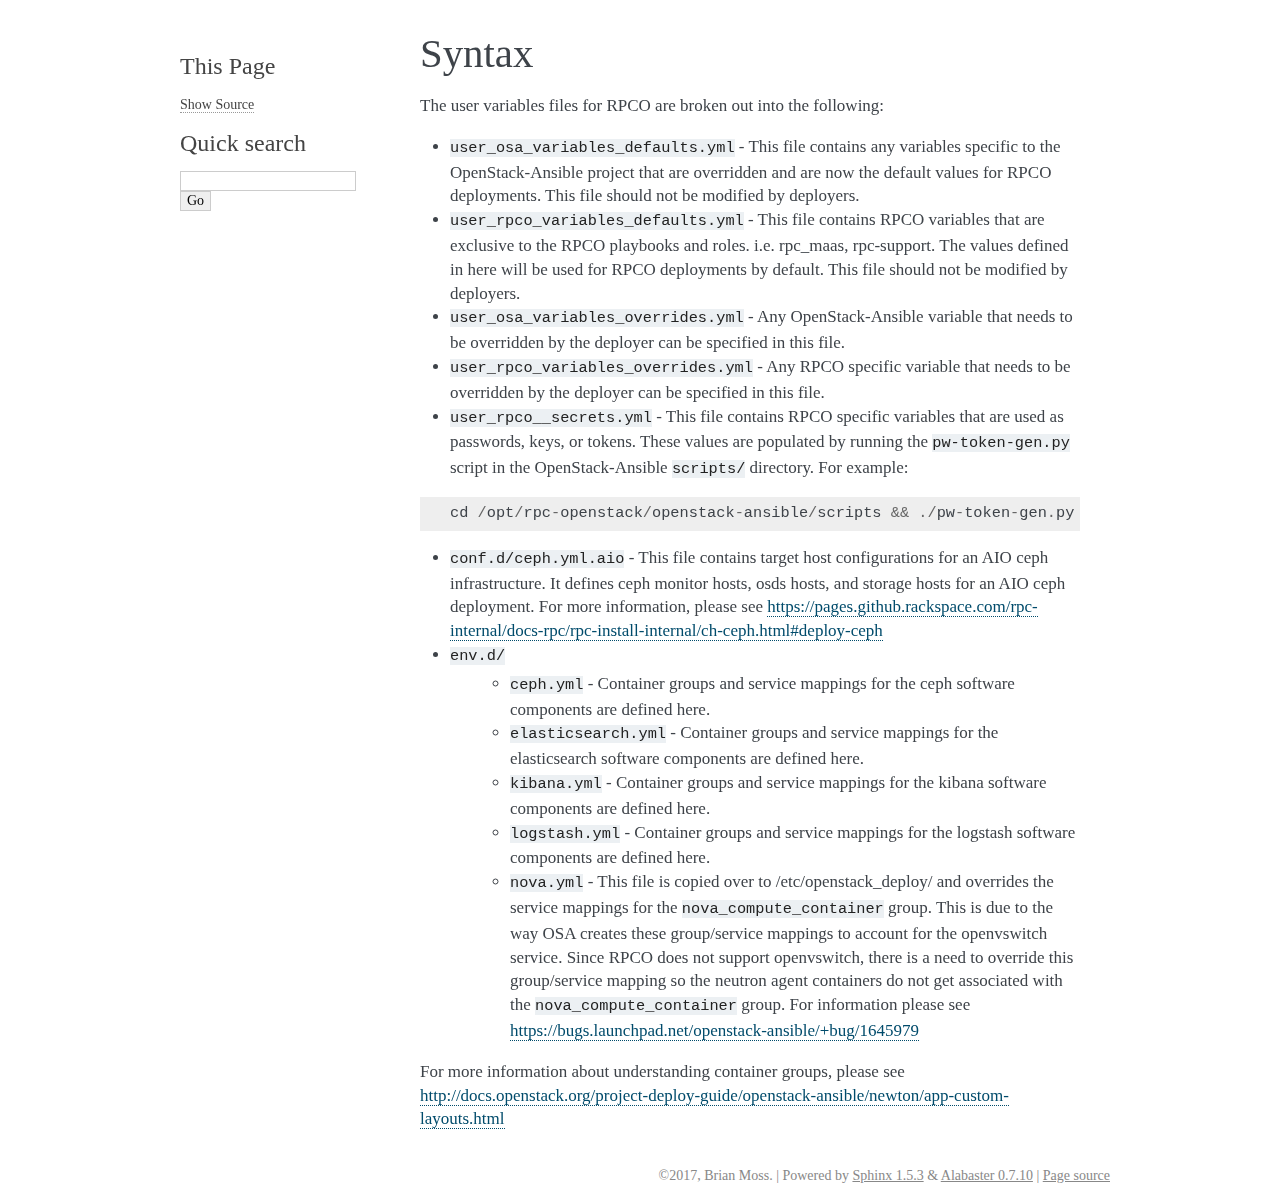
<file: syntax.html>
<!DOCTYPE html PUBLIC "-//W3C//DTD XHTML 1.0 Transitional//EN"
  "http://www.w3.org/TR/xhtml1/DTD/xhtml1-transitional.dtd">


<html xmlns="http://www.w3.org/1999/xhtml">
  <head>
    <meta http-equiv="Content-Type" content="text/html; charset=utf-8" />
    
    <title>Syntax &#8212; Sphinx experiments 0.0.1 documentation</title>
    
    <link rel="stylesheet" href="_static/alabaster.css" type="text/css" />
    <link rel="stylesheet" href="_static/pygments.css" type="text/css" />
    <link rel="stylesheet" href="_static/theme_overrides.css" type="text/css" />
    <link rel="stylesheet" href="_static/bespoke.css" type="text/css" />
    <link rel="stylesheet" href="_static/bolditalic.css" type="text/css" />
    
    <script type="text/javascript">
      var DOCUMENTATION_OPTIONS = {
        URL_ROOT:    './',
        VERSION:     '0.0.1',
        COLLAPSE_INDEX: false,
        FILE_SUFFIX: '.html',
        HAS_SOURCE:  true,
        SOURCELINK_SUFFIX: '.txt'
      };
    </script>
    <script type="text/javascript" src="_static/jquery.js"></script>
    <script type="text/javascript" src="_static/underscore.js"></script>
    <script type="text/javascript" src="_static/doctools.js"></script>
    <link rel="index" title="Index" href="genindex.html" />
    <link rel="search" title="Search" href="search.html" />
    <link rel="prev" title="Symbols" href="symbols.html" />
   
  <link rel="stylesheet" href="_static/custom.css" type="text/css" />
  
  
  <meta name="viewport" content="width=device-width, initial-scale=0.9, maximum-scale=0.9" />

  </head>
  <body role="document">
  

    <div class="document">
      <div class="documentwrapper">
        <div class="bodywrapper">
          <div class="body" role="main">
            
  <div class="section" id="syntax">
<h1>Syntax<a class="headerlink" href="#syntax" title="Permalink to this headline">¶</a></h1>
<p>The user variables files for RPCO are broken out into the following:</p>
<ul class="simple">
<li><code class="docutils literal"><span class="pre">user_osa_variables_defaults.yml</span></code> - This file contains any
variables specific to the OpenStack-Ansible project that are
overridden and are now the default values for RPCO deployments.
This file should not be modified by deployers.</li>
<li><code class="docutils literal"><span class="pre">user_rpco_variables_defaults.yml</span></code> - This file contains RPCO
variables that are exclusive to the RPCO playbooks and roles. i.e.
rpc_maas, rpc-support. The values defined in here will be used for
RPCO deployments by default. This file should not be modified by
deployers.</li>
<li><code class="docutils literal"><span class="pre">user_osa_variables_overrides.yml</span></code> - Any OpenStack-Ansible variable
that needs to be overridden by the deployer can be specified in this
file.</li>
<li><code class="docutils literal"><span class="pre">user_rpco_variables_overrides.yml</span></code> - Any RPCO specific variable
that needs to be overridden by the deployer can be specified in this
file.</li>
<li><code class="docutils literal"><span class="pre">user_rpco__secrets.yml</span></code> - This file contains RPCO specific
variables that are used as passwords, keys, or tokens. These values
are populated by running the <code class="docutils literal"><span class="pre">pw-token-gen.py</span></code> script in the
OpenStack-Ansible <code class="docutils literal"><span class="pre">scripts/</span></code> directory. For example:</li>
</ul>
<div class="highlight-default"><div class="highlight"><pre><span></span><span class="n">cd</span> <span class="o">/</span><span class="n">opt</span><span class="o">/</span><span class="n">rpc</span><span class="o">-</span><span class="n">openstack</span><span class="o">/</span><span class="n">openstack</span><span class="o">-</span><span class="n">ansible</span><span class="o">/</span><span class="n">scripts</span> <span class="o">&amp;&amp;</span> <span class="o">./</span><span class="n">pw</span><span class="o">-</span><span class="n">token</span><span class="o">-</span><span class="n">gen</span><span class="o">.</span><span class="n">py</span> <span class="o">--</span><span class="n">file</span> <span class="o">/</span><span class="n">etc</span><span class="o">/</span><span class="n">openstack_deploy</span><span class="o">/</span><span class="n">user_rpco_secrets</span><span class="o">.</span><span class="n">yml</span>
</pre></div>
</div>
<ul class="simple">
<li><code class="docutils literal"><span class="pre">conf.d/ceph.yml.aio</span></code> - This file contains target host
configurations for an AIO ceph infrastructure. It defines ceph
monitor hosts, osds hosts, and storage hosts for an AIO ceph
deployment. For more information, please see
<a class="reference external" href="https://pages.github.rackspace.com/rpc-internal/docs-rpc/rpc-install-internal/ch-ceph.html#deploy-ceph">https://pages.github.rackspace.com/rpc-internal/docs-rpc/rpc-install-internal/ch-ceph.html#deploy-ceph</a></li>
<li><dl class="first docutils">
<dt><code class="docutils literal"><span class="pre">env.d/</span></code></dt>
<dd><ul class="first last">
<li><code class="docutils literal"><span class="pre">ceph.yml</span></code> - Container groups and service mappings for the ceph software components are defined here.</li>
<li><code class="docutils literal"><span class="pre">elasticsearch.yml</span></code> - Container groups and service mappings for the elasticsearch software components are defined here.</li>
<li><code class="docutils literal"><span class="pre">kibana.yml</span></code> - Container groups and service mappings for the kibana software components are defined here.</li>
<li><code class="docutils literal"><span class="pre">logstash.yml</span></code> - Container groups and service mappings for the logstash software components are defined here.</li>
<li><code class="docutils literal"><span class="pre">nova.yml</span></code> - This file is copied over to /etc/openstack_deploy/ and overrides the service mappings for the <code class="docutils literal"><span class="pre">nova_compute_container</span></code> group. This is due to the way OSA creates these group/service mappings to account for the openvswitch service. Since RPCO does not support openvswitch, there is a need to override this group/service mapping so the neutron agent containers do not get associated with the <code class="docutils literal"><span class="pre">nova_compute_container</span></code> group. For information please see <a class="reference external" href="https://bugs.launchpad.net/openstack-ansible/+bug/1645979">https://bugs.launchpad.net/openstack-ansible/+bug/1645979</a></li>
</ul>
</dd>
</dl>
</li>
</ul>
<p>For more information about understanding container groups, please see
<a class="reference external" href="http://docs.openstack.org/project-deploy-guide/openstack-ansible/newton/app-custom-layouts.html">http://docs.openstack.org/project-deploy-guide/openstack-ansible/newton/app-custom-layouts.html</a></p>
</div>


          </div>
        </div>
      </div>
      <div class="sphinxsidebar" role="navigation" aria-label="main navigation">
        <div class="sphinxsidebarwrapper"><div class="relations">
<h3>Related Topics</h3>
<ul>
  <li><a href="index.html">Documentation overview</a><ul>
      <li>Previous: <a href="symbols.html" title="previous chapter">Symbols</a></li>
  </ul></li>
</ul>
</div>
  <div role="note" aria-label="source link">
    <h3>This Page</h3>
    <ul class="this-page-menu">
      <li><a href="_sources/syntax.rst.txt"
            rel="nofollow">Show Source</a></li>
    </ul>
   </div>
<div id="searchbox" style="display: none" role="search">
  <h3>Quick search</h3>
    <form class="search" action="search.html" method="get">
      <div><input type="text" name="q" /></div>
      <div><input type="submit" value="Go" /></div>
      <input type="hidden" name="check_keywords" value="yes" />
      <input type="hidden" name="area" value="default" />
    </form>
</div>
<script type="text/javascript">$('#searchbox').show(0);</script>
        </div>
      </div>
      <div class="clearer"></div>
    </div>
    <div class="footer">
      &copy;2017, Brian Moss.
      
      |
      Powered by <a href="http://sphinx-doc.org/">Sphinx 1.5.3</a>
      &amp; <a href="https://github.com/bitprophet/alabaster">Alabaster 0.7.10</a>
      
      |
      <a href="_sources/syntax.rst.txt"
          rel="nofollow">Page source</a>
    </div>

    

    
  </body>
</html>
</file>
<file: _static/alabaster.css>
@import url("basic.css");

/* -- page layout ----------------------------------------------------------- */

body {
    font-family: 'goudy old style', 'minion pro', 'bell mt', Georgia, 'Hiragino Mincho Pro', serif;
    font-size: 17px;
    background-color: #fff;
    color: #000;
    margin: 0;
    padding: 0;
}


div.document {
    width: 940px;
    margin: 30px auto 0 auto;
}

div.documentwrapper {
    float: left;
    width: 100%;
}

div.bodywrapper {
    margin: 0 0 0 220px;
}

div.sphinxsidebar {
    width: 220px;
    font-size: 14px;
    line-height: 1.5;
}

hr {
    border: 1px solid #B1B4B6;
}

div.body {
    background-color: #fff;
    color: #3E4349;
    padding: 0 30px 0 30px;
}

div.body > .section {
    text-align: left;
}

div.footer {
    width: 940px;
    margin: 20px auto 30px auto;
    font-size: 14px;
    color: #888;
    text-align: right;
}

div.footer a {
    color: #888;
}

p.caption {
    font-family: inherit;
    font-size: inherit;
}


div.relations {
    display: none;
}


div.sphinxsidebar a {
    color: #444;
    text-decoration: none;
    border-bottom: 1px dotted #999;
}

div.sphinxsidebar a:hover {
    border-bottom: 1px solid #999;
}

div.sphinxsidebarwrapper {
    padding: 18px 10px;
}

div.sphinxsidebarwrapper p.logo {
    padding: 0;
    margin: -10px 0 0 0px;
    text-align: center;
}

div.sphinxsidebarwrapper h1.logo {
    margin-top: -10px;
    text-align: center;
    margin-bottom: 5px;
    text-align: left;
}

div.sphinxsidebarwrapper h1.logo-name {
    margin-top: 0px;
}

div.sphinxsidebarwrapper p.blurb {
    margin-top: 0;
    font-style: normal;
}

div.sphinxsidebar h3,
div.sphinxsidebar h4 {
    font-family: 'Garamond', 'Georgia', serif;
    color: #444;
    font-size: 24px;
    font-weight: normal;
    margin: 0 0 5px 0;
    padding: 0;
}

div.sphinxsidebar h4 {
    font-size: 20px;
}

div.sphinxsidebar h3 a {
    color: #444;
}

div.sphinxsidebar p.logo a,
div.sphinxsidebar h3 a,
div.sphinxsidebar p.logo a:hover,
div.sphinxsidebar h3 a:hover {
    border: none;
}

div.sphinxsidebar p {
    color: #555;
    margin: 10px 0;
}

div.sphinxsidebar ul {
    margin: 10px 0;
    padding: 0;
    color: #000;
}

div.sphinxsidebar ul li.toctree-l1 > a {
    font-size: 120%;
}

div.sphinxsidebar ul li.toctree-l2 > a {
    font-size: 110%;
}

div.sphinxsidebar input {
    border: 1px solid #CCC;
    font-family: 'goudy old style', 'minion pro', 'bell mt', Georgia, 'Hiragino Mincho Pro', serif;
    font-size: 1em;
}

div.sphinxsidebar hr {
    border: none;
    height: 1px;
    color: #AAA;
    background: #AAA;

    text-align: left;
    margin-left: 0;
    width: 50%;
}

/* -- body styles ----------------------------------------------------------- */

a {
    color: #004B6B;
    text-decoration: underline;
}

a:hover {
    color: #6D4100;
    text-decoration: underline;
}

div.body h1,
div.body h2,
div.body h3,
div.body h4,
div.body h5,
div.body h6 {
    font-family: 'Garamond', 'Georgia', serif;
    font-weight: normal;
    margin: 30px 0px 10px 0px;
    padding: 0;
}

div.body h1 { margin-top: 0; padding-top: 0; font-size: 240%; }
div.body h2 { font-size: 180%; }
div.body h3 { font-size: 150%; }
div.body h4 { font-size: 130%; }
div.body h5 { font-size: 100%; }
div.body h6 { font-size: 100%; }

a.headerlink {
    color: #DDD;
    padding: 0 4px;
    text-decoration: none;
}

a.headerlink:hover {
    color: #444;
    background: #EAEAEA;
}

div.body p, div.body dd, div.body li {
    line-height: 1.4em;
}

div.admonition {
    margin: 20px 0px;
    padding: 10px 30px;
    background-color: #EEE;
    border: 1px solid #CCC;
}

div.admonition tt.xref, div.admonition code.xref, div.admonition a tt {
    background-color: #FBFBFB;
    border-bottom: 1px solid #fafafa;
}

div.admonition p.admonition-title {
    font-family: 'Garamond', 'Georgia', serif;
    font-weight: normal;
    font-size: 24px;
    margin: 0 0 10px 0;
    padding: 0;
    line-height: 1;
}

div.admonition p.last {
    margin-bottom: 0;
}

div.highlight {
    background-color: #fff;
}

dt:target, .highlight {
    background: #FAF3E8;
}

div.warning {
    background-color: #FCC;
    border: 1px solid #FAA;
}

div.danger {
    background-color: #FCC;
    border: 1px solid #FAA;
    -moz-box-shadow: 2px 2px 4px #D52C2C;
    -webkit-box-shadow: 2px 2px 4px #D52C2C;
    box-shadow: 2px 2px 4px #D52C2C;
}

div.error {
    background-color: #FCC;
    border: 1px solid #FAA;
    -moz-box-shadow: 2px 2px 4px #D52C2C;
    -webkit-box-shadow: 2px 2px 4px #D52C2C;
    box-shadow: 2px 2px 4px #D52C2C;
}

div.caution {
    background-color: #FCC;
    border: 1px solid #FAA;
}

div.attention {
    background-color: #FCC;
    border: 1px solid #FAA;
}

div.important {
    background-color: #EEE;
    border: 1px solid #CCC;
}

div.note {
    background-color: #EEE;
    border: 1px solid #CCC;
}

div.tip {
    background-color: #EEE;
    border: 1px solid #CCC;
}

div.hint {
    background-color: #EEE;
    border: 1px solid #CCC;
}

div.seealso {
    background-color: #EEE;
    border: 1px solid #CCC;
}

div.topic {
    background-color: #EEE;
}

p.admonition-title {
    display: inline;
}

p.admonition-title:after {
    content: ":";
}

pre, tt, code {
    font-family: 'Consolas', 'Menlo', 'Deja Vu Sans Mono', 'Bitstream Vera Sans Mono', monospace;
    font-size: 0.9em;
}

.hll {
    background-color: #FFC;
    margin: 0 -12px;
    padding: 0 12px;
    display: block;
}

img.screenshot {
}

tt.descname, tt.descclassname, code.descname, code.descclassname {
    font-size: 0.95em;
}

tt.descname, code.descname {
    padding-right: 0.08em;
}

img.screenshot {
    -moz-box-shadow: 2px 2px 4px #EEE;
    -webkit-box-shadow: 2px 2px 4px #EEE;
    box-shadow: 2px 2px 4px #EEE;
}

table.docutils {
    border: 1px solid #888;
    -moz-box-shadow: 2px 2px 4px #EEE;
    -webkit-box-shadow: 2px 2px 4px #EEE;
    box-shadow: 2px 2px 4px #EEE;
}

table.docutils td, table.docutils th {
    border: 1px solid #888;
    padding: 0.25em 0.7em;
}

table.field-list, table.footnote {
    border: none;
    -moz-box-shadow: none;
    -webkit-box-shadow: none;
    box-shadow: none;
}

table.footnote {
    margin: 15px 0;
    width: 100%;
    border: 1px solid #EEE;
    background: #FDFDFD;
    font-size: 0.9em;
}

table.footnote + table.footnote {
    margin-top: -15px;
    border-top: none;
}

table.field-list th {
    padding: 0 0.8em 0 0;
}

table.field-list td {
    padding: 0;
}

table.field-list p {
    margin-bottom: 0.8em;
}

/* Cloned from
 * https://github.com/sphinx-doc/sphinx/commit/ef60dbfce09286b20b7385333d63a60321784e68
 */
.field-name {
    -moz-hyphens: manual;
    -ms-hyphens: manual;
    -webkit-hyphens: manual;
    hyphens: manual;
}

table.footnote td.label {
    width: .1px;
    padding: 0.3em 0 0.3em 0.5em;
}

table.footnote td {
    padding: 0.3em 0.5em;
}

dl {
    margin: 0;
    padding: 0;
}

dl dd {
    margin-left: 30px;
}

blockquote {
    margin: 0 0 0 30px;
    padding: 0;
}

ul, ol {
    /* Matches the 30px from the narrow-screen "li > ul" selector below */
    margin: 10px 0 10px 30px;
    padding: 0;
}

pre {
    background: #EEE;
    padding: 7px 30px;
    margin: 15px 0px;
    line-height: 1.3em;
}

div.viewcode-block:target {
    background: #ffd;
}

dl pre, blockquote pre, li pre {
    margin-left: 0;
    padding-left: 30px;
}

tt, code {
    background-color: #ecf0f3;
    color: #222;
    /* padding: 1px 2px; */
}

tt.xref, code.xref, a tt {
    background-color: #FBFBFB;
    border-bottom: 1px solid #fff;
}

a.reference {
    text-decoration: none;
    border-bottom: 1px dotted #004B6B;
}

/* Don't put an underline on images */
a.image-reference, a.image-reference:hover {
    border-bottom: none;
}

a.reference:hover {
    border-bottom: 1px solid #6D4100;
}

a.footnote-reference {
    text-decoration: none;
    font-size: 0.7em;
    vertical-align: top;
    border-bottom: 1px dotted #004B6B;
}

a.footnote-reference:hover {
    border-bottom: 1px solid #6D4100;
}

a:hover tt, a:hover code {
    background: #EEE;
}


@media screen and (max-width: 870px) {

    div.sphinxsidebar {
    	display: none;
    }

    div.document {
       width: 100%;

    }

    div.documentwrapper {
    	margin-left: 0;
    	margin-top: 0;
    	margin-right: 0;
    	margin-bottom: 0;
    }

    div.bodywrapper {
    	margin-top: 0;
    	margin-right: 0;
    	margin-bottom: 0;
    	margin-left: 0;
    }

    ul {
    	margin-left: 0;
    }

	li > ul {
        /* Matches the 30px from the "ul, ol" selector above */
		margin-left: 30px;
	}

    .document {
    	width: auto;
    }

    .footer {
    	width: auto;
    }

    .bodywrapper {
    	margin: 0;
    }

    .footer {
    	width: auto;
    }

    .github {
        display: none;
    }



}



@media screen and (max-width: 875px) {

    body {
        margin: 0;
        padding: 20px 30px;
    }

    div.documentwrapper {
        float: none;
        background: #fff;
    }

    div.sphinxsidebar {
        display: block;
        float: none;
        width: 102.5%;
        margin: 50px -30px -20px -30px;
        padding: 10px 20px;
        background: #333;
        color: #FFF;
    }

    div.sphinxsidebar h3, div.sphinxsidebar h4, div.sphinxsidebar p,
    div.sphinxsidebar h3 a {
        color: #fff;
    }

    div.sphinxsidebar a {
        color: #AAA;
    }

    div.sphinxsidebar p.logo {
        display: none;
    }

    div.document {
        width: 100%;
        margin: 0;
    }

    div.footer {
        display: none;
    }

    div.bodywrapper {
        margin: 0;
    }

    div.body {
        min-height: 0;
        padding: 0;
    }

    .rtd_doc_footer {
        display: none;
    }

    .document {
        width: auto;
    }

    .footer {
        width: auto;
    }

    .footer {
        width: auto;
    }

    .github {
        display: none;
    }
}


/* misc. */

.revsys-inline {
    display: none!important;
}

/* Make nested-list/multi-paragraph items look better in Releases changelog
 * pages. Without this, docutils' magical list fuckery causes inconsistent
 * formatting between different release sub-lists.
 */
div#changelog > div.section > ul > li > p:only-child {
    margin-bottom: 0;
}

/* Hide fugly table cell borders in ..bibliography:: directive output */
table.docutils.citation, table.docutils.citation td, table.docutils.citation th {
  border: none;
  /* Below needed in some edge cases; if not applied, bottom shadows appear */
  -moz-box-shadow: none;
  -webkit-box-shadow: none;
  box-shadow: none;
}
</file>
<file: _static/pygments.css>
.highlight .hll { background-color: #ffffcc }
.highlight  { background: #eeffcc; }
.highlight .c { color: #408090; font-style: italic } /* Comment */
.highlight .err { border: 1px solid #FF0000 } /* Error */
.highlight .k { color: #007020; font-weight: bold } /* Keyword */
.highlight .o { color: #666666 } /* Operator */
.highlight .ch { color: #408090; font-style: italic } /* Comment.Hashbang */
.highlight .cm { color: #408090; font-style: italic } /* Comment.Multiline */
.highlight .cp { color: #007020 } /* Comment.Preproc */
.highlight .cpf { color: #408090; font-style: italic } /* Comment.PreprocFile */
.highlight .c1 { color: #408090; font-style: italic } /* Comment.Single */
.highlight .cs { color: #408090; background-color: #fff0f0 } /* Comment.Special */
.highlight .gd { color: #A00000 } /* Generic.Deleted */
.highlight .ge { font-style: italic } /* Generic.Emph */
.highlight .gr { color: #FF0000 } /* Generic.Error */
.highlight .gh { color: #000080; font-weight: bold } /* Generic.Heading */
.highlight .gi { color: #00A000 } /* Generic.Inserted */
.highlight .go { color: #333333 } /* Generic.Output */
.highlight .gp { color: #c65d09; font-weight: bold } /* Generic.Prompt */
.highlight .gs { font-weight: bold } /* Generic.Strong */
.highlight .gu { color: #800080; font-weight: bold } /* Generic.Subheading */
.highlight .gt { color: #0044DD } /* Generic.Traceback */
.highlight .kc { color: #007020; font-weight: bold } /* Keyword.Constant */
.highlight .kd { color: #007020; font-weight: bold } /* Keyword.Declaration */
.highlight .kn { color: #007020; font-weight: bold } /* Keyword.Namespace */
.highlight .kp { color: #007020 } /* Keyword.Pseudo */
.highlight .kr { color: #007020; font-weight: bold } /* Keyword.Reserved */
.highlight .kt { color: #902000 } /* Keyword.Type */
.highlight .m { color: #208050 } /* Literal.Number */
.highlight .s { color: #4070a0 } /* Literal.String */
.highlight .na { color: #4070a0 } /* Name.Attribute */
.highlight .nb { color: #007020 } /* Name.Builtin */
.highlight .nc { color: #0e84b5; font-weight: bold } /* Name.Class */
.highlight .no { color: #60add5 } /* Name.Constant */
.highlight .nd { color: #555555; font-weight: bold } /* Name.Decorator */
.highlight .ni { color: #d55537; font-weight: bold } /* Name.Entity */
.highlight .ne { color: #007020 } /* Name.Exception */
.highlight .nf { color: #06287e } /* Name.Function */
.highlight .nl { color: #002070; font-weight: bold } /* Name.Label */
.highlight .nn { color: #0e84b5; font-weight: bold } /* Name.Namespace */
.highlight .nt { color: #062873; font-weight: bold } /* Name.Tag */
.highlight .nv { color: #bb60d5 } /* Name.Variable */
.highlight .ow { color: #007020; font-weight: bold } /* Operator.Word */
.highlight .w { color: #bbbbbb } /* Text.Whitespace */
.highlight .mb { color: #208050 } /* Literal.Number.Bin */
.highlight .mf { color: #208050 } /* Literal.Number.Float */
.highlight .mh { color: #208050 } /* Literal.Number.Hex */
.highlight .mi { color: #208050 } /* Literal.Number.Integer */
.highlight .mo { color: #208050 } /* Literal.Number.Oct */
.highlight .sa { color: #4070a0 } /* Literal.String.Affix */
.highlight .sb { color: #4070a0 } /* Literal.String.Backtick */
.highlight .sc { color: #4070a0 } /* Literal.String.Char */
.highlight .dl { color: #4070a0 } /* Literal.String.Delimiter */
.highlight .sd { color: #4070a0; font-style: italic } /* Literal.String.Doc */
.highlight .s2 { color: #4070a0 } /* Literal.String.Double */
.highlight .se { color: #4070a0; font-weight: bold } /* Literal.String.Escape */
.highlight .sh { color: #4070a0 } /* Literal.String.Heredoc */
.highlight .si { color: #70a0d0; font-style: italic } /* Literal.String.Interpol */
.highlight .sx { color: #c65d09 } /* Literal.String.Other */
.highlight .sr { color: #235388 } /* Literal.String.Regex */
.highlight .s1 { color: #4070a0 } /* Literal.String.Single */
.highlight .ss { color: #517918 } /* Literal.String.Symbol */
.highlight .bp { color: #007020 } /* Name.Builtin.Pseudo */
.highlight .fm { color: #06287e } /* Name.Function.Magic */
.highlight .vc { color: #bb60d5 } /* Name.Variable.Class */
.highlight .vg { color: #bb60d5 } /* Name.Variable.Global */
.highlight .vi { color: #bb60d5 } /* Name.Variable.Instance */
.highlight .vm { color: #bb60d5 } /* Name.Variable.Magic */
.highlight .il { color: #208050 } /* Literal.Number.Integer.Long */
</file>
<file: _static/theme_overrides.css>
/* override table width restrictions */
@media screen and (min-width: 767px) {

  .wy-table-responsive table td {
    /* !important prevents the common CSS stylesheets from
       overriding this as on RTD they are loaded after this stylesheet */
    white-space: normal !important;
  }

  .wy-table-responsive {
    overflow: visible !important;
  }

}
</file>
<file: _static/bespoke.css>
.strike {
  text-decoration: line-through;
}

.b {
    font-weight: bold;
}

.i {
    font-style: italic;
}

.guilabel {
  font-weight: bold;
}

.menuselection {
  font-weight: bold;
}
</file>
<file: _static/bolditalic.css>
.bolditalic {
    font-weight: bold;
    font-style: italic;
}
</file>
<file: _static/custom.css>
/* This file intentionally left blank. */
</file>
